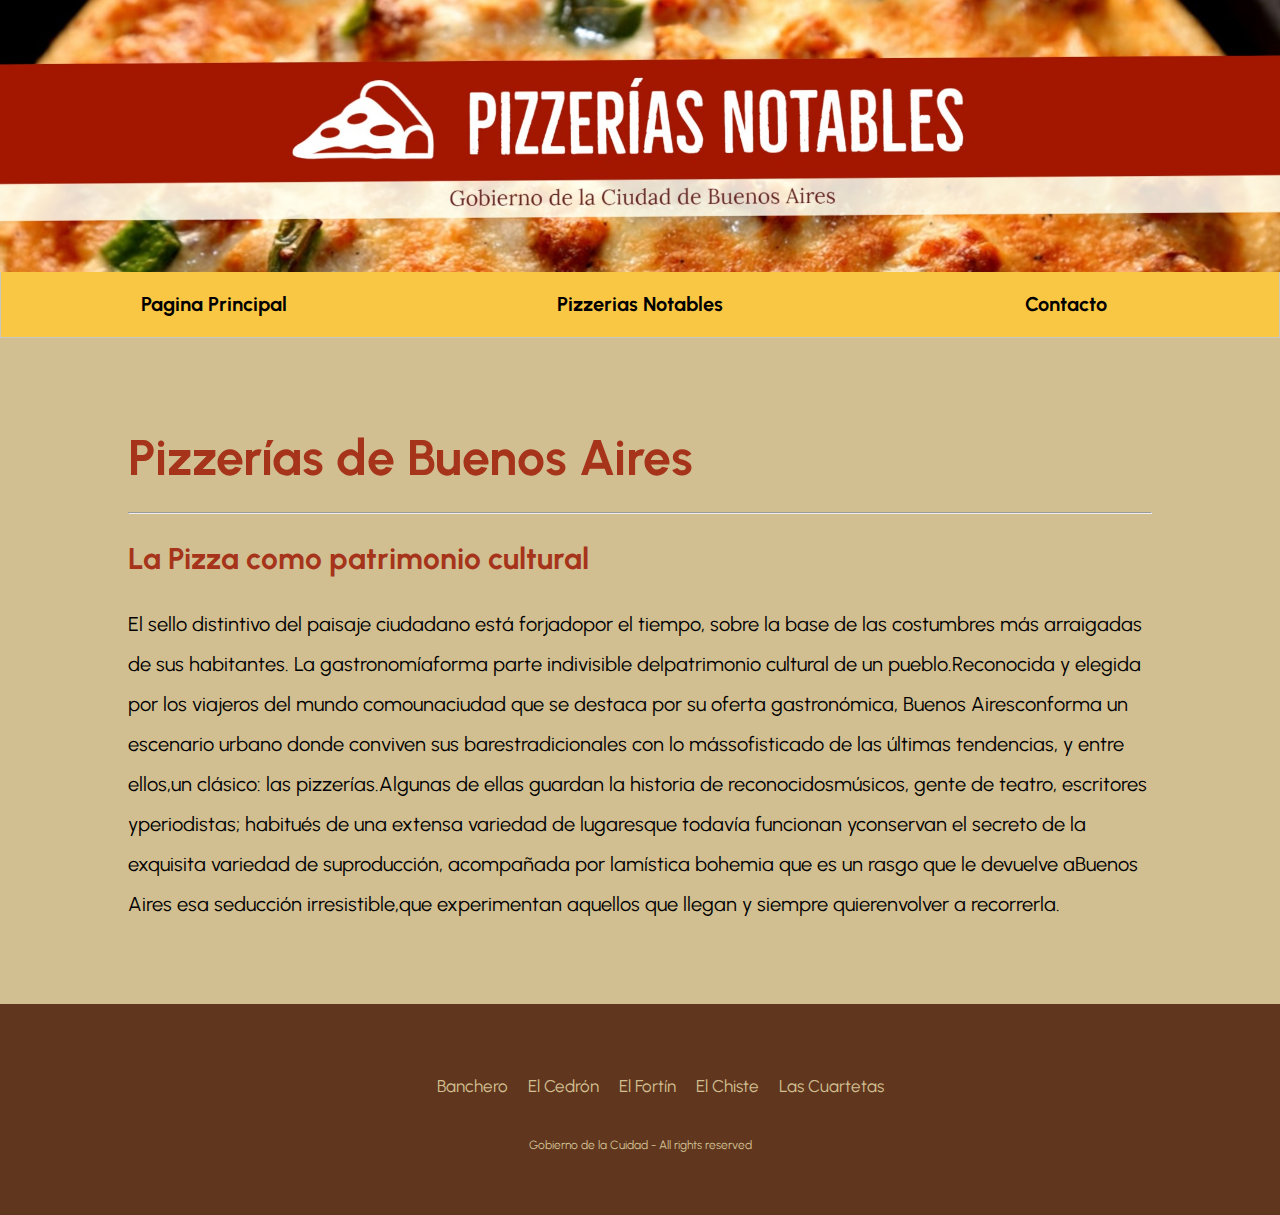
<file: index.html>
<!DOCTYPE html>
<html lang="en">

<head>
	<meta charset="UTF-8">
	<meta http-equiv="X-UA-Compatible" content="IE=edge">
	<meta name="viewport" content="width=device-width, initial-scale=1.0">
	<link rel="preconnect" href="https://fonts.googleapis.com">
	<link rel="preconnect" href="https://fonts.gstatic.com" crossorigin>
	<link href="https://fonts.googleapis.com/css2?family=Urbanist:ital,wght@0,300;0,400;0,500;0,700;0,900;1,300&display=swap" rel="stylesheet">
	<link rel="stylesheet" href="./estilos.css">
	<title>Pizzerias Notables</title>
</head>

<body>
	<header>
		<div class="banner">
			<img src="./imgs/clase05ProyectoImagenes/bannerProyectoPizzeria01.jpg"
				alt="imagen banner pizzerias" width="100%">
		</div>
		<div id="menu">
			<div class="menuItems">
				<a href="./index.html">
					<p class="submenu">Pagina Principal</p>
				</a>
			</div>
			<div class="menuItems">
				<a href="./about.html">
					<p>Pizzerias Notables</p>
				</a>
			</div>
			<div class="menuItems">
				<a href="./contact.html">
					<p>Contacto</p>
				</a>
			</div>
		</div>
	</header>

	<main class="container">
		<h1>Pizzerías de Buenos Aires</h1>
		<hr>
		<h2>La Pizza como patrimonio cultural</h2>
		<p>
			El sello distintivo del paisaje ciudadano está forjadopor el tiempo, sobre la base de las costumbres
			más arraigadas de sus habitantes. La gastronomíaforma parte indivisible delpatrimonio cultural de un
			pueblo.Reconocida y elegida por los viajeros del mundo comounaciudad que se destaca por su
			oferta gastronómica, Buenos Airesconforma un escenario urbano donde conviven sus barestradicionales con
			lo mássofisticado de las últimas tendencias, y entre ellos,un clásico: las pizzerías.Algunas de
			ellas guardan la historia de reconocidosmúsicos, gente de teatro, escritores yperiodistas; habitués de
			una extensa variedad de lugaresque todavía funcionan yconservan el secreto de la exquisita variedad
			de suproducción, acompañada por lamística bohemia que es un rasgo que le devuelve aBuenos Aires esa
			seducción irresistible,que experimentan aquellos que llegan y siempre quierenvolver a recorrerla.
		</p>
	</main>
	
	<footer>
		<div id="container-footer">
			<ul id="listContainer">
				<a href="https://lamejorpizzeria.com/pizzerias/banchero-la-boca/" target=_blank>
					<li class="link">Banchero</li>
				</a>
				<a href="https://lamejorpizzeria.com/pizzerias/el-cedron/" target=_blank>
					<li class="link">El Cedrón</li>
				</a>
				<a href="https://lamejorpizzeria.com/pizzerias/el-fortin/" target=_blank>
					<li class="link">El Fortín</li>
				</a>
				<a href="https://www.pedidosya.com.ar/restaurantes/buenos-aires/pizzeria-el-chiste-menu"
					target=_blank>
					<li class="link">El Chiste</li>
				</a>
				<a href="http://www.lascuartetas.com/" target=_blank>
					<li class="link">Las Cuartetas</li>
				</a>
			</ul>
			<p>
				Gobierno de la Cuidad - All rights reserved
			</p>
		</div>
	</footer>
	
</body>

</html>
</file>
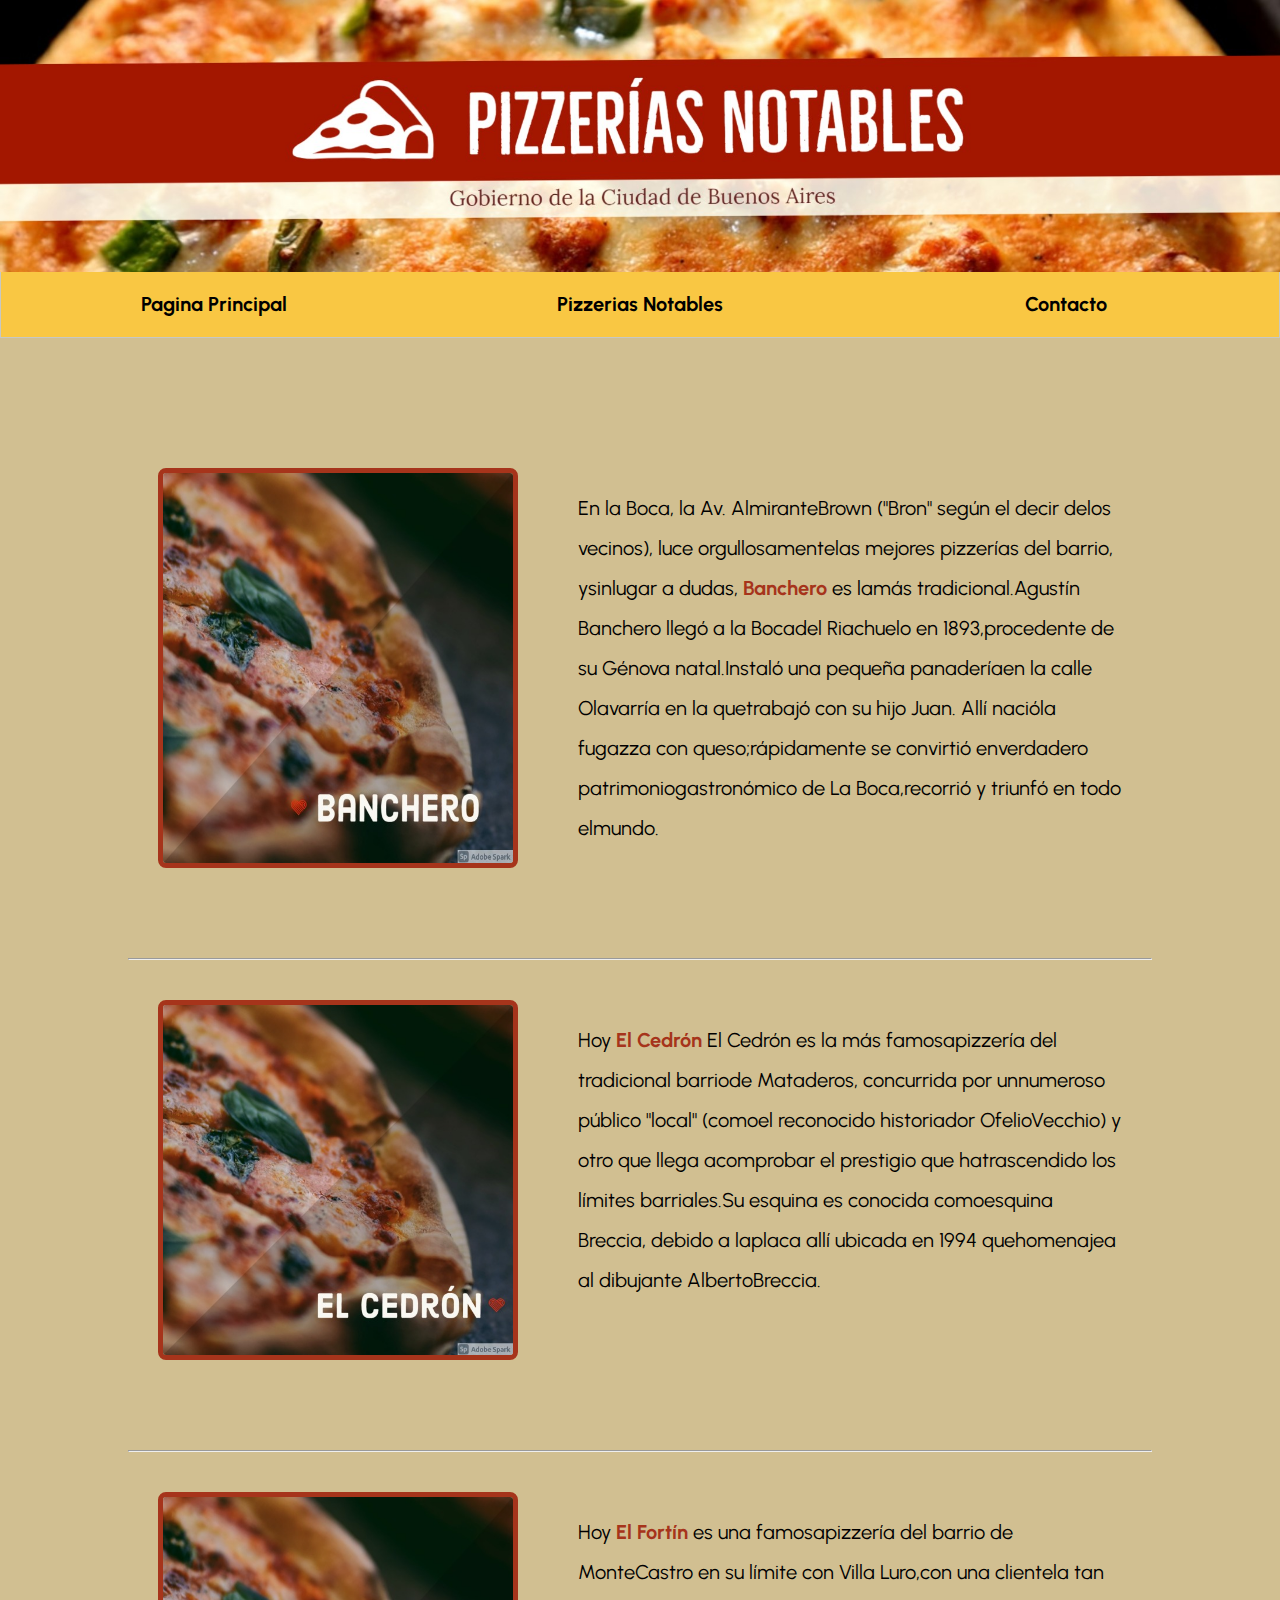
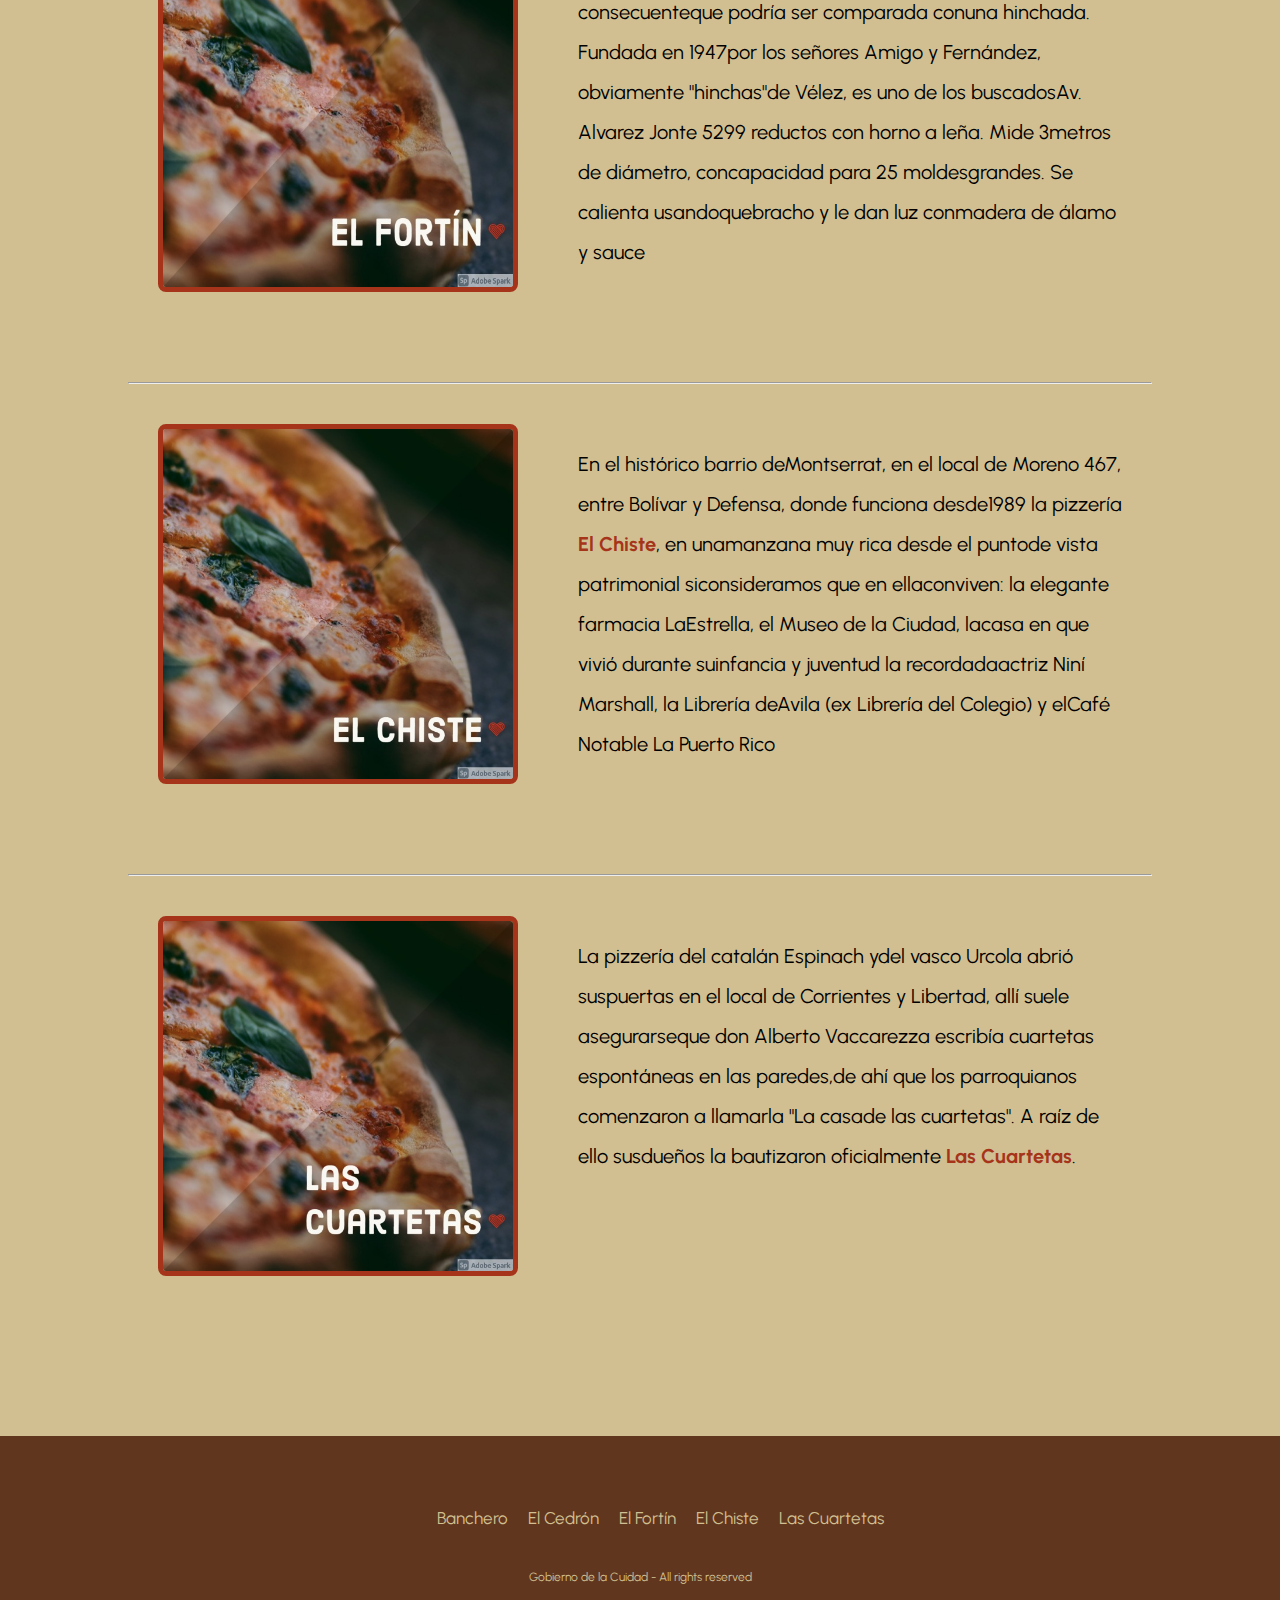
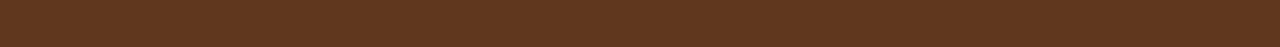
<file: about.html>
<!DOCTYPE html>
<html lang="en">

<head>
	<meta charset="UTF-8">
	<meta http-equiv="X-UA-Compatible" content="IE=edge">
	<meta name="viewport" content="width=device-width, initial-scale=1.0">
	<link rel="preconnect" href="https://fonts.googleapis.com">
	<link rel="preconnect" href="https://fonts.gstatic.com" crossorigin>
	<link href="https://fonts.googleapis.com/css2?family=Urbanist:ital,wght@0,300;0,400;0,500;0,700;0,900;1,300&display=swap" rel="stylesheet">
	<link rel="stylesheet" href="./estilos.css">
	<title>Pizzerias Notables_about</title>
</head>

<body>
	<header>
		<div class="banner">
			<img src="./imgs/clase05ProyectoImagenes/bannerProyectoPizzeria01.jpg"
				alt="imagen banner pizzerias" width="100%">
		</div>
		<div id="menu">
			<div class="menuItems">
				<a href="./index.html" id="x">
					<p>Pagina Principal</p>
				</a>
			</div>
			<div class="menuItems">
				<a href="./about.html">
					<p>Pizzerias Notables</p>
				</a>
			</div>
			<div class="menuItems">
				<a href="./contact.html">
					<p>Contacto</p>
				</a>
			</div>
		</div>
	</header>

	<main class="container">

	<div class="card">
		<div class="img-card_container">
			<img src="./imgs/clase05ProyectoImagenes/bancheroImg.jpg" alt="imagen Banchero"
				class="imagenCard" width="350px">
		</div>
		<div class="text-card_container">
			<p>
				En la Boca, la Av. AlmiranteBrown ("Bron" según el decir delos vecinos), luce
				orgullosamentelas mejores pizzerías del barrio, ysinlugar a dudas, <strong>Banchero</strong>  es lamás
				tradicional.Agustín Banchero llegó a la Bocadel Riachuelo en 1893,procedente de su
				Génova natal.Instaló una pequeña panaderíaen la calle Olavarría en la quetrabajó con su
				hijo Juan. Allí nacióla fugazza con queso;rápidamente se convirtió enverdadero
				patrimoniogastronómico de La Boca,recorrió y triunfó en todo elmundo.

			</p>
		</div>

	</div>
	<hr>

	<div class="card">
		<div>
			<img src="./imgs/clase05ProyectoImagenes/elCedronImg.jpg" alt="imagen Banchero"
				class="imagenCard" width="350px">
		</div>
		<div>
			<p>
				Hoy <strong>El Cedrón</strong> El Cedrón es la más famosapizzería del tradicional barriode Mataderos, concurrida
				por unnumeroso público "local" (comoel reconocido historiador OfelioVecchio) y otro que
				llega acomprobar el prestigio que hatrascendido los límites barriales.Su esquina es
				conocida comoesquina Breccia, debido a laplaca allí ubicada en 1994 quehomenajea al
				dibujante AlbertoBreccia.

			</p>
		</div>

	</div>
	<hr>

	<div class="card">
		<div>
			<img src="./imgs/clase05ProyectoImagenes/elFortinImg.jpg" alt="imagen Banchero"
				class="imagenCard" width="350px">
		</div>
		<div>
			<p>
				Hoy <strong>El Fortín</strong> es una famosapizzería del barrio de MonteCastro en su límite con Villa
				Luro,con una clientela tan consecuenteque podría ser comparada conuna hinchada. Fundada
				en 1947por los señores Amigo y Fernández, obviamente "hinchas"de Vélez, es uno de los
				buscadosAv. Alvarez Jonte 5299
				reductos con horno a leña. Mide 3metros de diámetro, concapacidad para 25 moldesgrandes.
				Se calienta usandoquebracho y le dan luz conmadera de álamo y sauce


			</p>
		</div>

	</div>
	<hr>

	<div class="card">
		<div>
			<img src="./imgs/clase05ProyectoImagenes/elChisteImg.jpg" alt="imagen Banchero"
				class="imagenCard" width="350px">
		</div>
		<div>
			<p>
				En el histórico barrio deMontserrat, en el local de Moreno 467, entre Bolívar y Defensa,
				donde funciona desde1989 la pizzería <strong>El Chiste</strong>, en unamanzana muy rica desde el puntode
				vista patrimonial siconsideramos que en ellaconviven: la elegante farmacia LaEstrella,
				el Museo de la Ciudad, lacasa en que vivió durante suinfancia y juventud la
				recordadaactriz Niní Marshall, la Librería deAvila (ex Librería del Colegio) y elCafé
				Notable La Puerto Rico
			</p>
		</div>


	</div>
	<hr>

	<div class="card">
		<div>
			<img src="./imgs/clase05ProyectoImagenes/lasCuartetasImg.jpg" alt="imagen Banchero"
				class="imagenCard" width="350px">
		</div>
		<div>
			<p>
					La pizzería del catalán Espinach ydel vasco Urcola abrió suspuertas en el local de
				Corrientes y Libertad, allí suele asegurarseque don Alberto Vaccarezza escribía cuartetas
				espontáneas en las paredes,de ahí que los parroquianos comenzaron a llamarla "La casade
				las cuartetas". A raíz de ello susdueños la bautizaron oficialmente <strong>Las Cuartetas</strong>. 


			</p>
		</div>

	</div>

	</main>
	
	<footer>
		<div id="container-footer">
			<ul id="listContainer">
				<a href="https://lamejorpizzeria.com/pizzerias/banchero-la-boca/" target=_blank>
					<li class="link">Banchero</li>
				</a>
				<a href="https://lamejorpizzeria.com/pizzerias/el-cedron/" target=_blank>
					<li class="link">El Cedrón</li>
				</a>
				<a href="https://lamejorpizzeria.com/pizzerias/el-fortin/" target=_blank>
					<li class="link">El Fortín</li>
				</a>
				<a href="https://www.pedidosya.com.ar/restaurantes/buenos-aires/pizzeria-el-chiste-menu"
					target=_blank>
					<li class="link">El Chiste</li>
				</a>
				<a href="http://www.lascuartetas.com/" target=_blank>
					<li class="link">Las Cuartetas</li>
				</a>
			</ul>
			<p>
				Gobierno de la Cuidad - All rights reserved
			</p>
		</div>
	</footer>
	
</body>

</html>
</file>
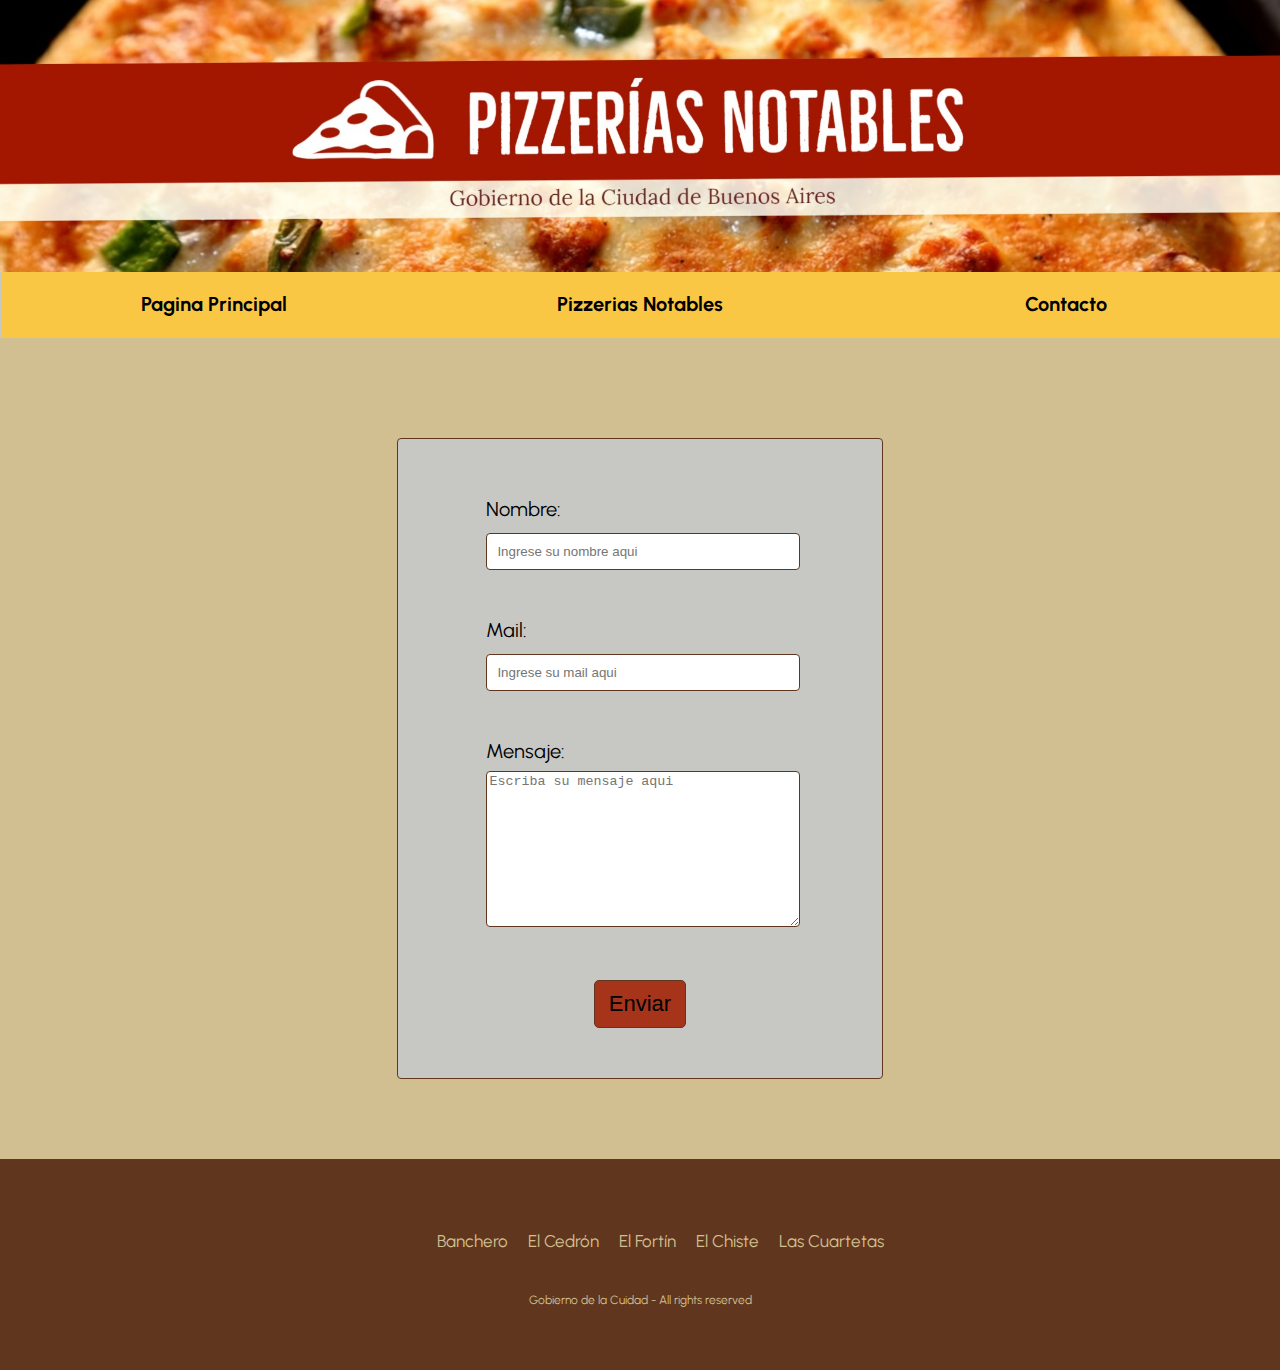
<file: contact.html>
<!DOCTYPE html>
<html lang="en">

<head>
	<meta charset="UTF-8">
	<meta http-equiv="X-UA-Compatible" content="IE=edge">
	<meta name="viewport" content="width=device-width, initial-scale=1.0">
	<link rel="preconnect" href="https://fonts.googleapis.com">
	<link rel="preconnect" href="https://fonts.gstatic.com" crossorigin>
	<link href="https://fonts.googleapis.com/css2?family=Urbanist:ital,wght@0,300;0,400;0,500;0,700;0,900;1,300&display=swap" rel="stylesheet">
	<link rel="stylesheet" href="./estilos.css">
	<title>Pizzerias Notables_contact</title>
</head>

<body>
	<header>
		<div class="banner">
			<img src="./imgs/clase05ProyectoImagenes/bannerProyectoPizzeria01.jpg"
				alt="imagen banner pizzerias" width="100%">
		</div>
		<div id="menu">
			<div class="menuItems">
				<a href="./index.html">
					<p>Pagina Principal</p>
				</a>
			</div>
			<div class="menuItems">
				<a href="./about.html">
					<p>Pizzerias Notables</p>
				</a>
			</div>
			<div class="menuItems">
				<a href="./contact.html">
					<p>Contacto</p>
				</a>
			</div>
		</div>
	</header>

	<main id="contenedorFormulario">

		<form id="formulario">
			<label for="name">Nombre:</label> <br>
			<input type="text" id="Name" placeholder="Ingrese su nombre aqui"> <!-- Agregue los placeholder -->
			<br><br>
			<label for="mail">Mail:</label> <br>
			<input type="email" id="mail" placeholder="Ingrese su mail aqui">
			<br><br>
			<label for="mensaje">Mensaje:</label><br>
			<textarea id="" cols="30" rows="10" placeholder="Escriba su mensaje aqui"></textarea><br><br>
			<div id="submitContainer">
				<input type="submit" value="Enviar" id="botonSubmit">
			</div>
			
		</form>

	</main>

	<footer>
		<div id="container-footer">
			<ul id="listContainer">
				<a href="https://lamejorpizzeria.com/pizzerias/banchero-la-boca/" target=_blank>
					<li class="link">Banchero</li>
				</a>
				<a href="https://lamejorpizzeria.com/pizzerias/el-cedron/" target=_blank>
					<li class="link">El Cedrón</li>
				</a>
				<a href="https://lamejorpizzeria.com/pizzerias/el-fortin/" target=_blank>
					<li class="link">El Fortín</li>
				</a>
				<a href="https://www.pedidosya.com.ar/restaurantes/buenos-aires/pizzeria-el-chiste-menu"
					target=_blank>
					<li class="link">El Chiste</li>
				</a>
				<a href="http://www.lascuartetas.com/" target=_blank>
					<li class="link">Las Cuartetas</li>
				</a>
			</ul>
			<p>
				Gobierno de la Cuidad - All rights reserved
			</p>
		</div>
	</footer>
	
</body>

</html>
</file>
<file: estilos.css>
/********************** ESTILOS BASICOS ***********************/

body {
	margin: 0;
	font-family: 'Urbanist', sans-serif;	
	background-color:#D1BF91 ; 
}
h1 {
	color: #A6341B;
	font-size: 250%
}

h2 {
	color: #A6341B;	
}

strong {
	color: #A6341B;	
	font-weight: 900px;
	}

.banner {
  width: 100%;
  margin-bottom: -5px;  
}

#menu {
  display: flex;
  background-color: #F9C743;
  margin: 0 auto;
  text-align: center;   
  margin-bottom: 100px;
  border: 1px #c7c8c4 solid; 
}
   
#menu > div {
	font-size:30px;
	display: flex;
	justify-content: center;
	text-align: center;
	width: 100%;
	margin: 10px;
	line-height: 5px;
	font-size: 30px;
    	margin-left: 8%;
	margin-right: 8%;	
	text-decoration: none;	
}

.menuItems > a {
	text-decoration: none;
	color: black;
	font-size:20px;
	font-weight:bold;	
}

.menuItems > a:hover { 
	background-color: #A6341B; 
	border-radius: 3px;
	border: 2px #60371E solid;
	width: 90%;
	color: white;
}		

.container {
	width: 80%;
	margin: 0 auto;
	font-size: 20px;
	line-height:40px;		
}


/********************** ESTILOS ABOUT ***********************/
.card {
	 display: flex;	 
	 margin: 0 auto;	
}

.card > div {	
	display: flex;
	justify-items: center;	
	line-height: 40px;
	font-size: 20px;
	text-align: left;
	padding: 30px;
	margin-bottom: 50px;
}

.imagenCard { 
	border: 5px #A6341B solid;
	border-radius: 8px;
}

/********************** ESTILOS CONTACT ***********************/

#formulario {
	width: 80%;
	margin: 0 auto;
	font-size: 20px;
	line-height:40px;
}	

#contenedorFormulario {
	width: 30%;
	margin: 0 auto;
	font-size: 20px;
	border-radius: 4px; 
	background-color: #c7c8c4;
	text-align: left;
	padding: 50px;
	border: solid 1px #60371E;

}

#submitContainer {
	text-align: center;
}

#botonSubmit {
	font-size: 110%;
	text-align: center;
	width: 30%;	
	padding:10px;
	background-color:  #A6341B;
	border-radius: 5px;	
}

#botonSubmit:hover {
	color:white;
}


input {   
	padding: 10px;
	border-radius: 4px;
	border: solid 1px #60371E;
	width: 95%;
}

textarea{   /** se agrego **/
	border: solid 1px #60371E;
	border-radius: 4px;
	width: 100%;
}

/********************** ESTILOS FOOTER ***********************/

footer {
	width: 100%; 
	height: 211px;
	background-color: #60371E;
	color: #d1bf91;
	
}

#container-footer {
	margin-top: 80px;
	padding-top: 60px;
	padding-bottom: 0;	
	text-align: center;
	font-size:12px;

}

#listContainer {	
	display: flex;
	justify-content: center;
	text-align: center;		
} 

#listContainer > a {
	color:#d1bf91;
	text-decoration: none;
	list-style-type: none;
	margin-left: 10px;
	margin-right: 10px;
	font-size: 17px;
	padding-bottom: 30px;
}

#listContainer > a:hover {
	color: #F9C743;
}
</file>
